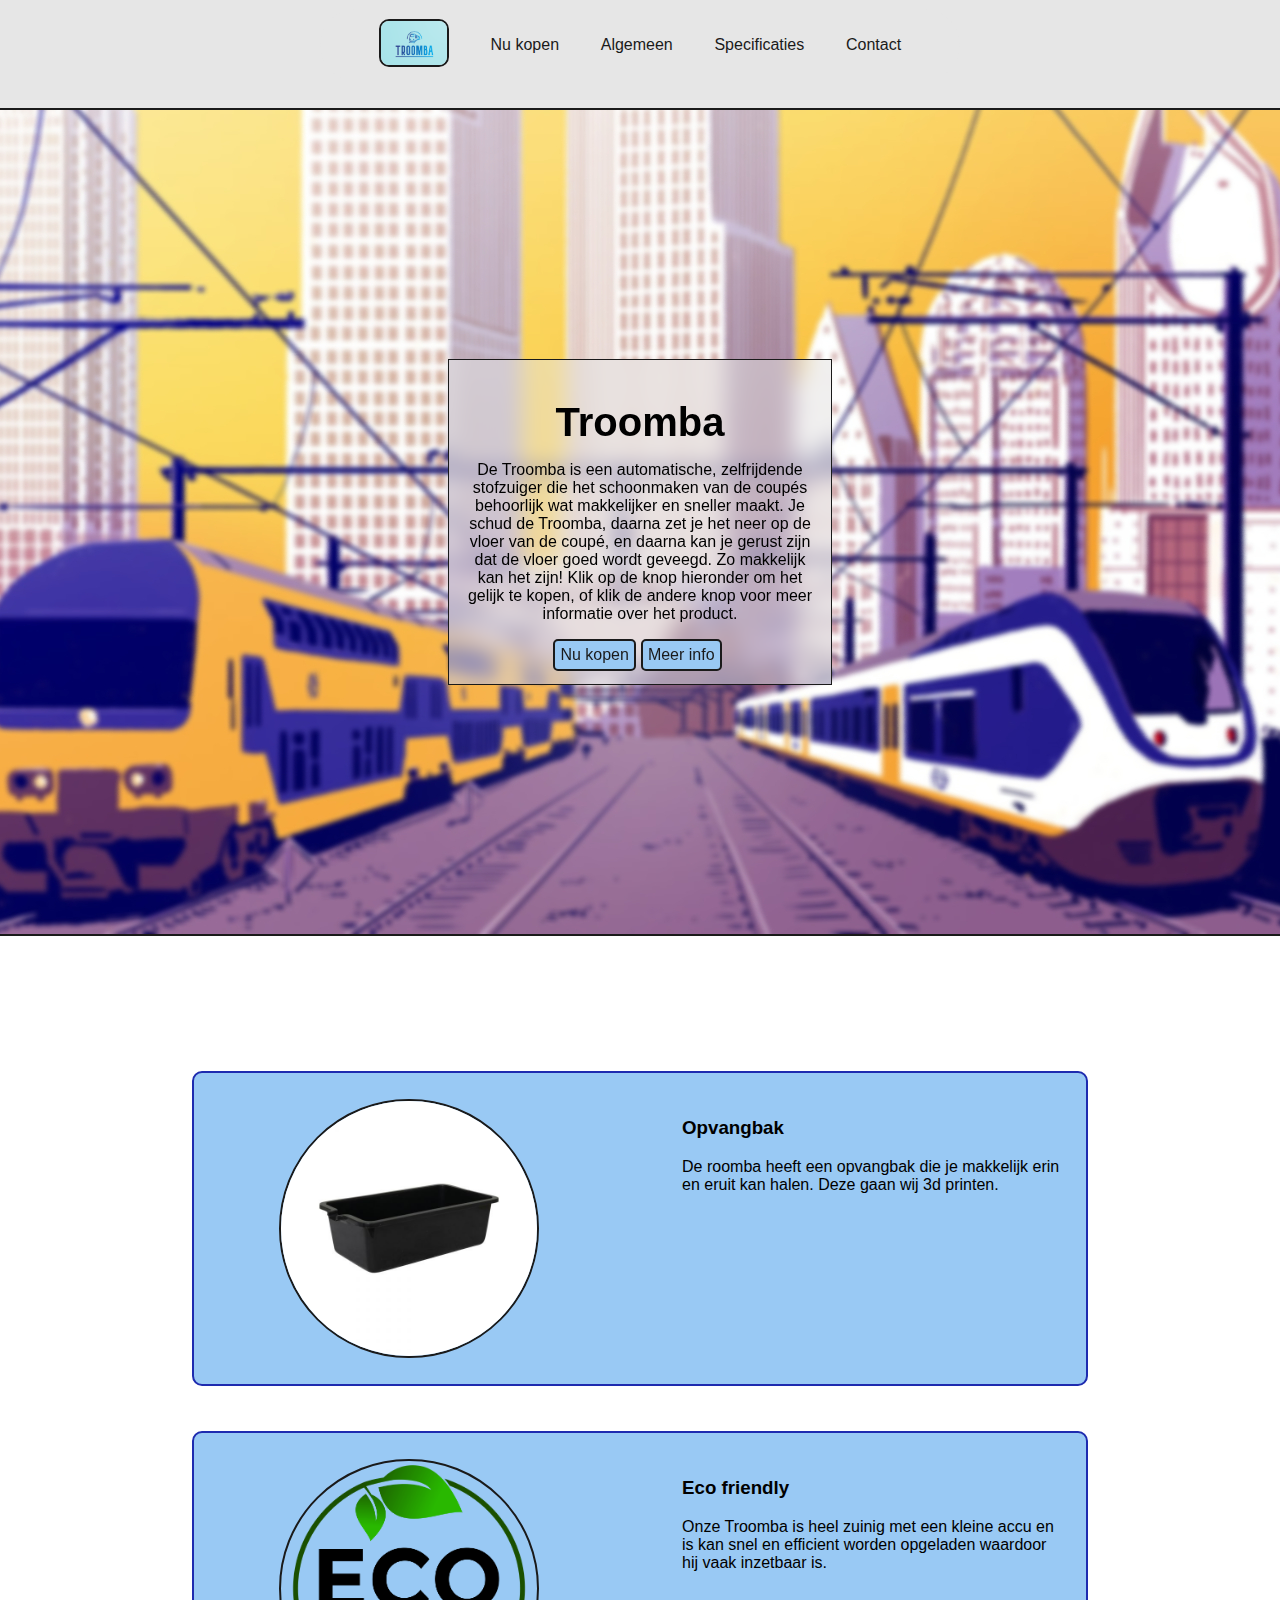
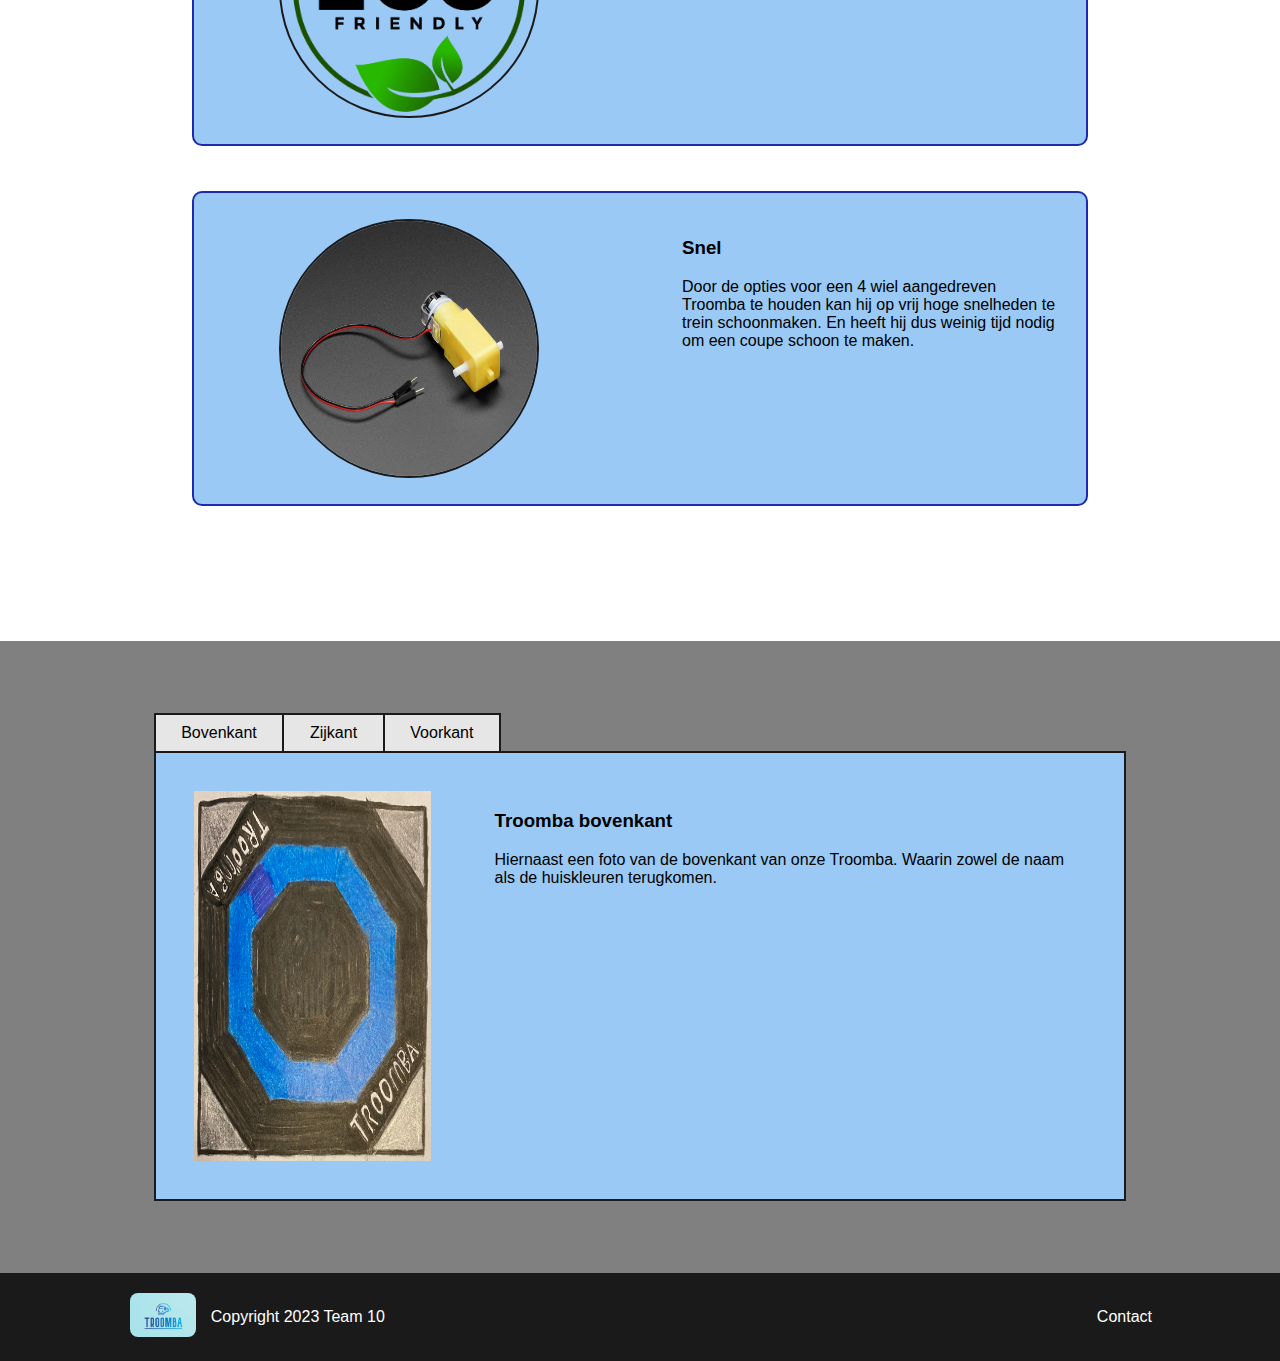
<file: index.html>
<!DOCTYPE html>
<html lang="nl">

<head>
    <meta charset="UTF-8">
    <meta name="viewport" content="width=device-width, initial-scale=1.0">
    <title>Troomba showcase website</title>
    <link rel="stylesheet" href="./css/style.css">
</head>

<body>

    <nav>

        <a href="../index.html">
            <img src="./images/troomba_logo.png" alt="Troomba Logo" id="logo">
        </a>

        <a href="./pages/bestellen.html">Nu kopen</a>

        <a href="#general">Algemeen</a>

        <a href="#details">Specificaties</a>

        <a href="./pages/contact.html">Contact</a>

    </nav>

    <header>

        <article>

            <h1>Troomba</h1>

            <p>
                De Troomba is een automatische, zelfrijdende stofzuiger die het schoonmaken van de coupés behoorlijk wat
                makkelijker en sneller maakt. Je schud de Troomba, daarna zet je het neer op de vloer van de coupé, en
                daarna kan je gerust zijn dat de vloer goed wordt geveegd. Zo makkelijk kan het zijn! Klik op de knop
                hieronder om het gelijk te kopen, of klik de andere knop voor meer informatie over het product.
            </p>
            <div class="hd-buttons">
                <a href="">Nu kopen</a>
                <a href="#general">Meer info</a>
            </div>
        </article>

    </header>

    <main>

        <section id="general">

            <article id="algemeen">

                <div>

                    <div>
                        <img src="./images/opvangbak.jpg" alt="Troomba opvangbak">
                    </div>

                </div>
                <div>
                    <h3>Opvangbak</h3>

                    <p>De roomba heeft een opvangbak die je makkelijk erin en eruit kan halen. Deze gaan wij 3d printen.
                    </p>
                </div>

            </article>

            <article id="algemeen">

                <div>

                    <div>
                        <img src="./images/leaf.png" alt="Eco friendly">
                    </div>

                </div>
                <div>
                    <h3>Eco friendly</h3>

                    <p> Onze Troomba is heel zuinig met een kleine accu en is kan snel en efficient worden opgeladen
                        waardoor hij vaak inzetbaar is. </p>
                </div>

            </article>

            <article id="algemeen">

                <div>

                    <div>
                        <img src="./images/motor.jpg" alt="Troomba motor">
                    </div>

                </div>
                <div>
                    <h3>Snel</h3>

                    <p>Door de opties voor een 4 wiel aangedreven Troomba te houden kan hij op vrij hoge snelheden te
                        trein schoonmaken. En heeft hij dus weinig tijd nodig om een coupe schoon te maken.
                    </p>
                </div>

            </article>

        </section>

        <section id="details">

            <div>

                <label for="top">Bovenkant</label>

                <label for="side">Zijkant</label>

                <label for="front">Voorkant</label>

            </div>

            <div>

                <div>

                    <input type="radio" id="top" name="tabs" checked>

                    <article id="specificaties">

                        <div>
                            <img src="./images/Troomba_bovenkant.jpg" alt="Troomba bovenkant">
                        </div>

                        <div>

                            <h3>Troomba bovenkant</h3>

                            <p>
                                Hiernaast een foto van de bovenkant van onze Troomba. Waarin zowel de naam als de
                                huiskleuren terugkomen.
                            </p>

                        </div>

                    </article>

                </div>


                <div>

                    <input type="radio" id="side" name="tabs">

                    <article id="specificaties">

                        <div>
                            <img src="./images/Troomba_zijkant.jpg" alt="Troomba zijkant">
                        </div>

                        <div>

                            <h3>Troomba zijkant</h3>

                            <p>
                                Hiernaast een foto van de zijkant met de wielen zodat het duidelijk is hoe die in elkaar
                                komen te zitten.
                            </p>

                        </div>

                    </article>

                </div>

                <div>

                    <input type="radio" id="front" name="tabs">

                    <article id="specificaties">

                        <div>
                            <img src="./images/Troomba_voorkant.jpg" alt="Troomba voorkant">
                        </div>

                        <div>

                            <h3>Troomba voorkant</h3>

                            <p>
                                Links ziet u een foto van de Troomba van de voorkant. Hierin wordt duidelijk hoe groot
                                de behuizing is en hoe de elektronica is verbonden.
                            </p>

                        </div>

                    </article>

                </div>

            </div>

        </section>

    </main>

    <footer>

        <div>
            <img src="./images/troomba_logo.png" alt="Troomba logo" id="logo">
        </div>

        <p>Copyright 2023 Team 10</p>

        <a href="./pages/contact.html">Contact</a>

    </footer>

</body>

</html>
</file>
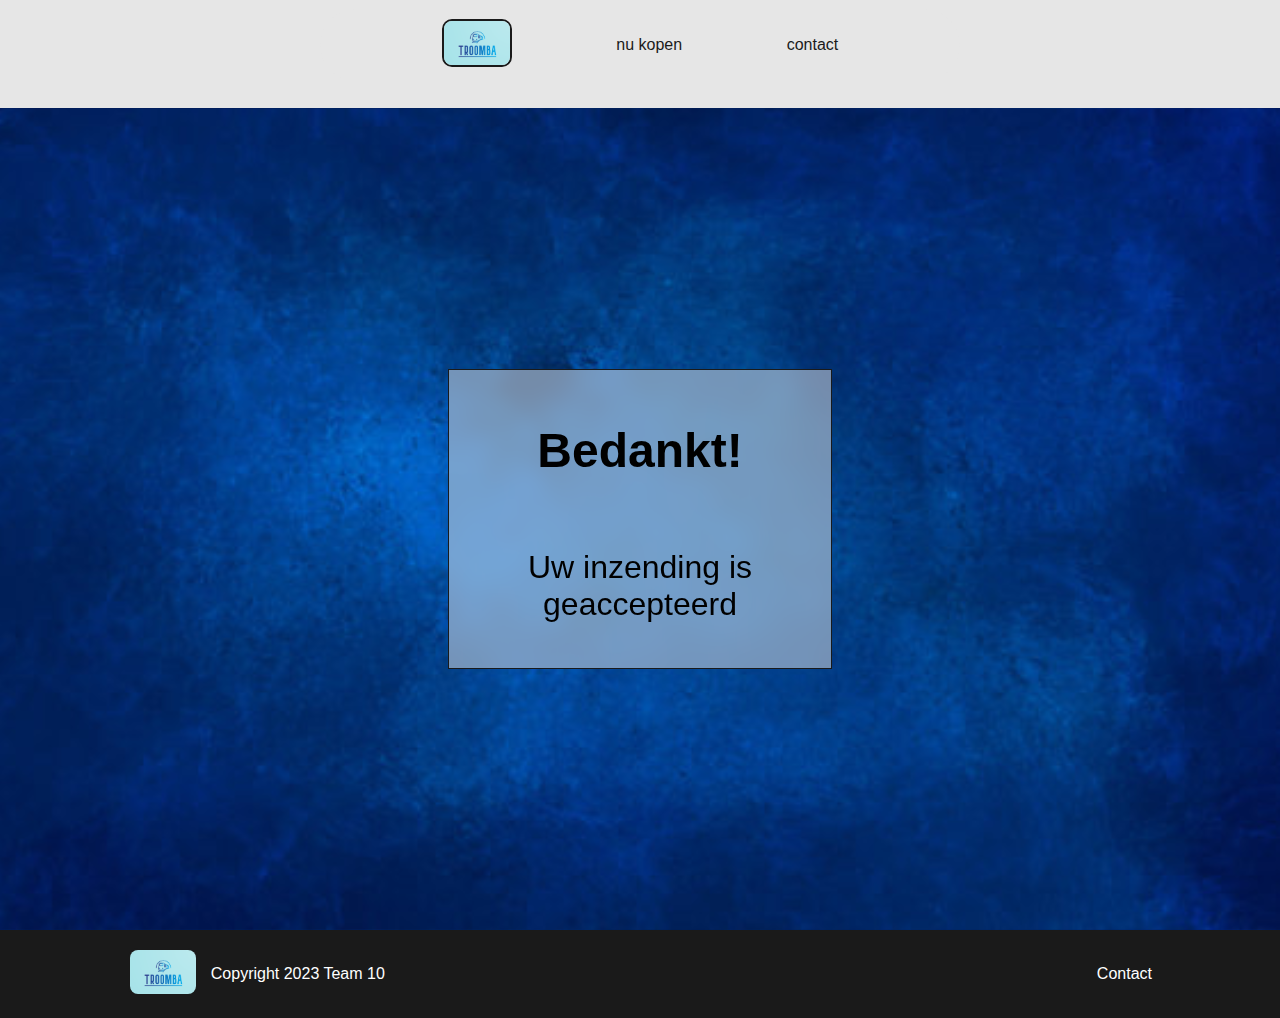
<file: pages/bedankt.html>
<!DOCTYPE html>
<html lang="nl">

<head>
    <meta charset="UTF-8">
    <meta name="viewport" content="width=device-width, initial-scale=1.0">
    <title>Bedankt!</title>
    <link rel="stylesheet" href="../css/style.css">
</head>

<body>

    <nav>

        <a href="../index.html">
            <img src="../images/troomba_logo.png" alt="silhouet van roomba" id="logo">
        </a>

        <a href="../pages/bestellen.html">nu kopen</a>

        <a href="../pages/contact.html">contact</a>

    </nav>

    <main id="bedankt">

        <article>

            <h2>Bedankt!</h2>

            <p>Uw inzending is geaccepteerd</p>

        </article>

    </main>

    <footer>

        <div>
            <img src="../images/troomba_logo.png" alt="silhouet van roomba" id="logo">
        </div>

        <p>Copyright 2023 Team 10</p>

        <a href="">Contact</a>

    </footer>

</body>

</html>
</file>
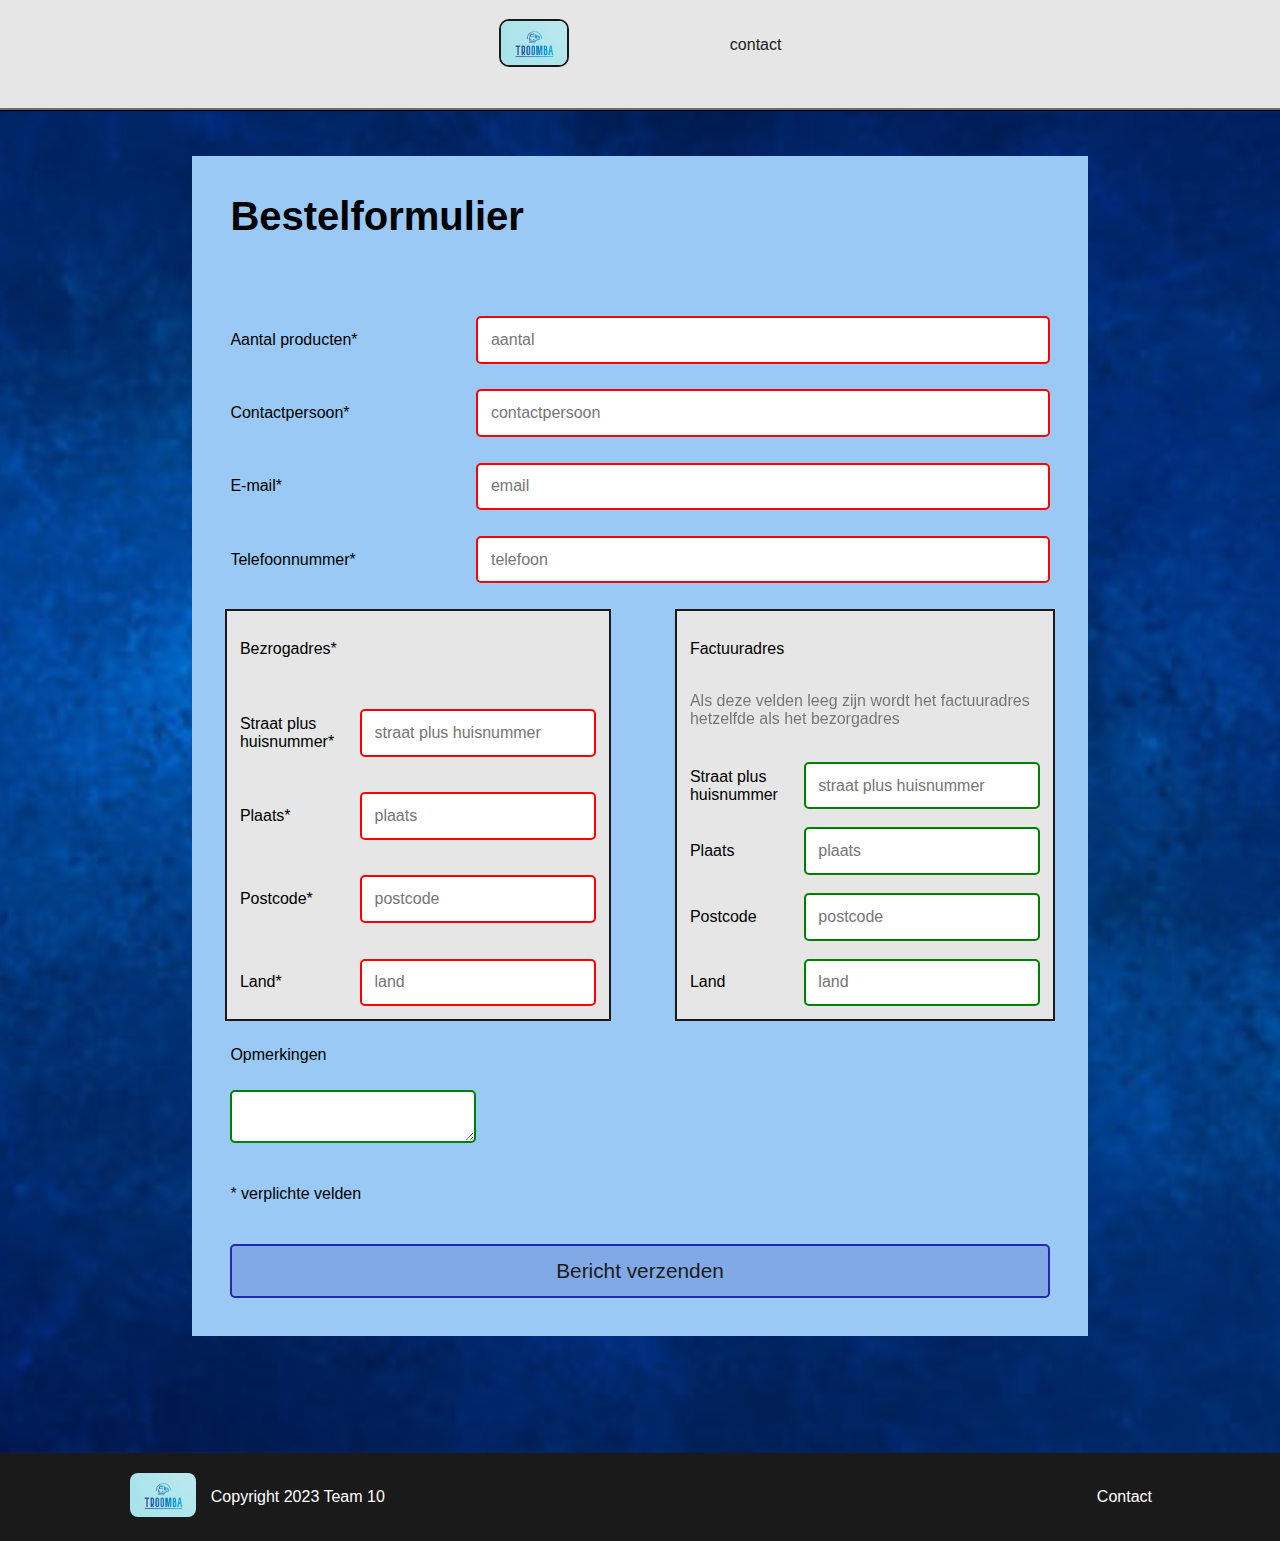
<file: pages/bestellen.html>
<!DOCTYPE html>
<html lang="nl">

<head>
    <meta charset="UTF-8">
    <meta name="viewport" content="width=device-width, initial-scale=1.0">
    <title>Troomba bestellen</title>
    <link rel="stylesheet" href="../css/style.css">
</head>

<body>

    <nav>

        <a href="../index.html">
            <img src="../images/troomba_logo.png" alt="silhouet van roomba" id="logo">
        </a>

        <a href="../pages/contact.html">contact</a>

    </nav>

    <main>

        <section>

            <h2>Bestelformulier</h2>


            <form id="bestelformulier" target="_self" action="../pages/bedankt.html">

                <div>

                    <label for="aantal">Aantal producten*</label>
                    <input type="number" id="aantal" name="aantal" placeholder="aantal" required>

                </div>

                <div>

                    <label for="contactpersoon">Contactpersoon*</label>
                    <input type="text" id="contactpersoon" name="contactpersoon" placeholder="contactpersoon" required>

                </div>

                <div>

                    <label for="email">E-mail*</label>
                    <input type="email" id="email" name="email" placeholder="email" required>

                </div>

                <div>

                    <label for="telefoon">Telefoonnummer*</label>
                    <input type="text" id="telefoon" name="telefoon" placeholder="telefoon" required>

                </div>

                <div>


                    <div>

                        <p>Bezrogadres*</p>

                        <div>

                            <label for="straatb">Straat plus huisnummer*</label>
                            <input type="text" name="straatb" id="straatb" placeholder="straat plus huisnummer"
                                required>

                        </div>

                        <div>

                            <label for="plaatsb">Plaats*</label>
                            <input type="text" name="plaatsb" id="plaatsb" placeholder="plaats" required>

                        </div>

                        <div>

                            <label for="postcodeb">Postcode*</label>
                            <input type="text" name="postcodeb" id="postcodeb" placeholder="postcode" required>

                        </div>

                        <div>

                            <label for="landb">Land*</label>
                            <input type="text" name="landb" id="landb" placeholder="land" required>

                        </div>

                    </div>

                    <div>

                        <p>Factuuradres</p>

                        <p>Als deze velden leeg zijn wordt het factuuradres hetzelfde als het bezorgadres</p>

                        <div>

                            <label for="straatf">Straat plus huisnummer</label>
                            <input type="text" name="straatf" id="straatf" placeholder="straat plus huisnummer">

                        </div>

                        <div>

                            <label for="plaatsf">Plaats</label>
                            <input type="text" name="plaatsf" id="plaatsf" placeholder="plaats">

                        </div>

                        <div>

                            <label for="postcodef">Postcode</label>
                            <input type="text" name="postcodef" id="postcodef" placeholder="postcode">

                        </div>

                        <div>

                            <label for="landf">Land</label>
                            <input type="text" name="landf" id="landf" placeholder="land">

                        </div>

                    </div>

                </div>

                <label for="opmerkingen">Opmerkingen</label>
                <textarea name="opmerkingen" id="opmerkingen" cols="5" rows="3"></textarea>

                <p>* verplichte velden</p>

                <button type="submit">Bericht verzenden</button>

            </form>

        </section>

    </main>

    <footer>

        <div>
            <img src="../images/troomba_logo.png" alt="silhouet van roomba" id="logo">
        </div>

        <p>Copyright 2023 Team 10</p>

        <a href="">Contact</a>

    </footer>

</body>

</html>
</file>
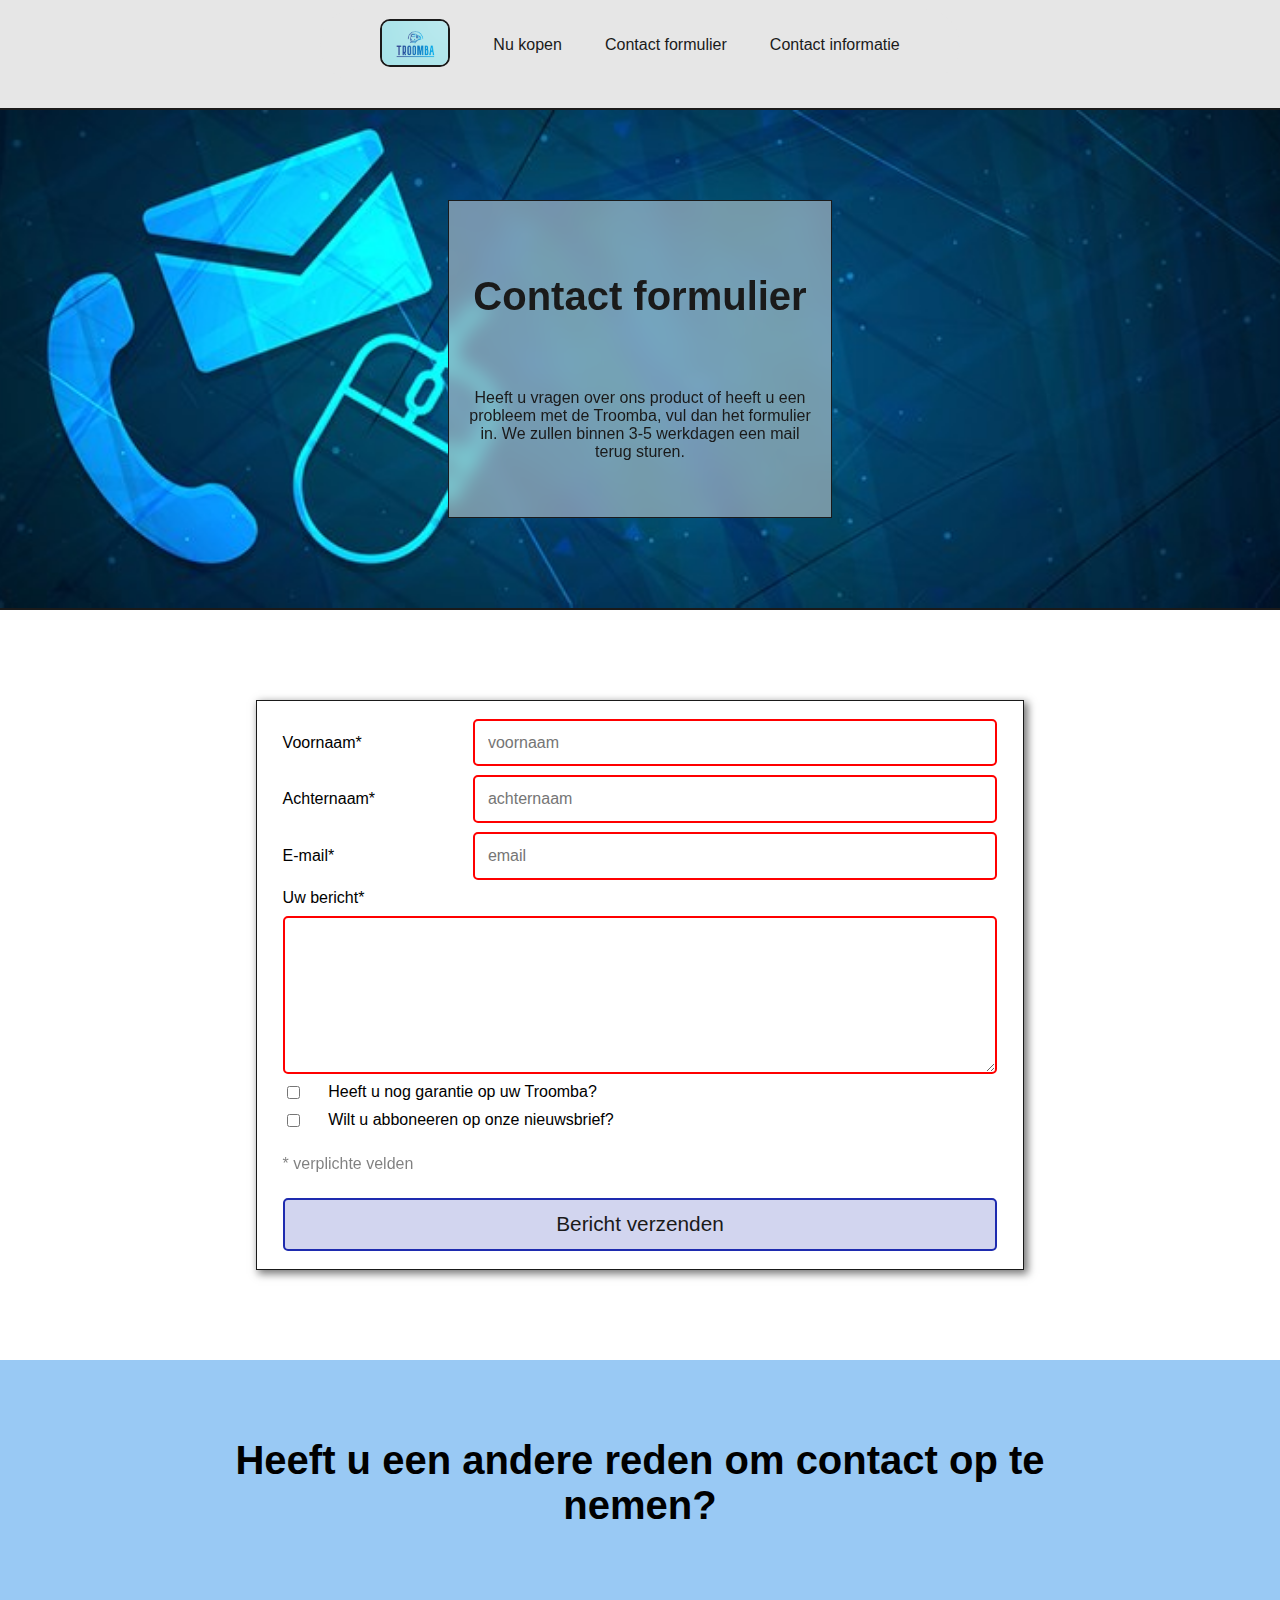
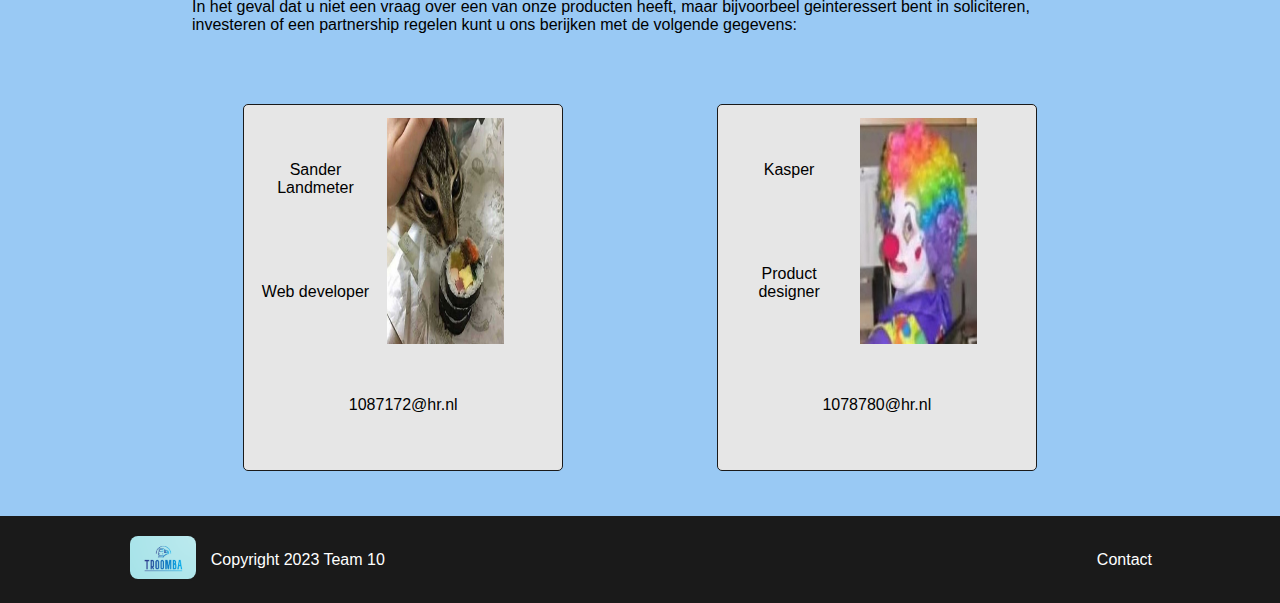
<file: pages/contact.html>
<!DOCTYPE html>
<html lang="nl">

<head>
    <meta charset="UTF-8">
    <meta name="viewport" content="width=device-width, initial-scale=1.0">
    <title>Troomba contact</title>
    <link rel="stylesheet" href="../css/style.css">
</head>

<body>

    <nav>

        <a href="../index.html">
            <img src="../images/troomba_logo.png" alt="silhouet van roomba" id="logo">
        </a>

        <a href="../pages/bestellen.html">Nu kopen</a>

        <a href="#contactformulier">Contact formulier</a>

        <a href="#contactinformatie">Contact informatie</a>

    </nav>


    <header id="contactheader">

        <article>

            <h2>Contact formulier</h2>

            <p>
                Heeft u vragen over ons product of heeft u een probleem met de Troomba, vul dan het formulier in. We
                zullen binnen 3-5 werkdagen een mail terug sturen.
            </p>

        </article>

    </header>

    <main>

        <section id="contactformulier">

            <form target="_self" action="../pages/bedankt.html">

                <div>

                    <label for="voornaam">Voornaam*</label>
                    <input type="text" id="voornaam" name="voornaam" placeholder="voornaam" required>

                </div>

                <div>

                    <label for="achternaam">Achternaam*</label>
                    <input type="text" id="achternaam" name="achternaam" placeholder="achternaam" required>

                </div>

                <div>

                    <label for="email">E-mail*</label>
                    <input type="email" id="email" name="email" placeholder="email" required>

                </div>

                <label for="bericht">Uw bericht*</label>
                <textarea name="bericht" id="bericht" cols="30" rows="10" required></textarea>

                <div>

                    <input type="checkbox" name="garantie" id="garantie">
                    <label for="garantie">Heeft u nog garantie op uw Troomba?</label>

                </div>

                <div>

                    <input type="checkbox" name="nieuwsbrief" id="nieuwsbrief">
                    <label for="nieuwsbrief">Wilt u abboneeren op onze nieuwsbrief?</label>

                </div>

                <p>* verplichte velden</p>

                <button type="submit">Bericht verzenden</button>

            </form>

        </section>

        <section id="contactinformatie">

            <h2>Heeft u een andere reden om contact op te nemen?</h2>

            <p>
                In het geval dat u niet een vraag over een van onze producten heeft, maar bijvoorbeel geinteressert bent
                in soliciteren, investeren of een partnership regelen kunt u ons berijken met de volgende gegevens:
            </p>

            <div>

                <article>

                    <div>

                        <div>

                            <p>Sander Landmeter</p>

                            <p>Web developer</p>

                        </div>

                        <div>
                            <img src="../images/Profiel_foto_placeholder_3.jpg" alt="Profiel foto van ____">
                        </div>

                    </div>

                    <p>1087172@hr.nl</p>

                </article>

                <article>

                    <div>

                        <div>

                            <p>Kasper</p>

                            <p>Product designer</p>

                        </div>

                        <div>
                            <img src="../images/Profiel_foto_placeholder_2.jpg" alt="Profiel foto van ____">
                        </div>

                    </div>

                    <p>1078780@hr.nl</p>

                </article>

            </div>

        </section>

    </main>

    <footer>

        <div>
            <img src="../images/troomba_logo.png" alt="silhouet van roomba" id="logo">
        </div>

        <p>Copyright 2023 Team 10</p>

        <a href="">Contact</a>

    </footer>

</body>

</html>
</file>
<file: css/style.css>
/* 
Color palette
Black rgb(26, 26, 26);
White rgb(255, 255, 255);
grey rgb(128, 128, 128);
blue rgb(30, 43, 175);
light blue rgb(153, 201, 244);
light grey rgb(230, 230, 230);
*/


/* 
Broad styling
*/

* {
    font-family: 'Lucida Sans', 'Lucida Sans Regular', 'Lucida Grande', 'Lucida Sans Unicode', Geneva, Verdana, sans-serif;
    box-sizing: border-box;
}

html {
    scroll-behavior: smooth;
}

body {
    margin: 0;
    background-color: rgb(230, 230, 230);
}

a {
    text-decoration: none;
    color: rgb(26, 26, 26);
}

p {
    font-size: 1rem;
}

div>img {
    width: 100%;
    height: 100%;
    object-fit: fill;
}

form button {
    background-color: rgba(30, 43, 175, 0.2);
    color: rgb(26, 26, 26);
    border: rgb(30, 43, 175) solid 2px;
    border-radius: 5px;
    text-align: center;
    padding: 1vw;
    font-size: 1.3rem;
}

form button:hover {
    cursor: pointer;
    background-color: rgb(30, 43, 175);
    color: white;
    border: rgb(26, 26, 26) solid 2px;
}

form input {
    flex: 3 1;
    padding: 1vw;
    font-size: 1rem;
    border-radius: 5px;
}

form textarea {
    border-radius: 5px;
}

form input:invalid,
form textarea:invalid {
    border: red solid 2px;
}

form input:valid,
form textarea:valid {
    border: green solid 2px;
}

/* 
Nav styling
*/

nav {
    position: sticky;
    top: 1vh;
    background-color: rgb(230, 230, 230);
    height: 8vh;
    margin: 0vh 25vw 4vh;
    border-radius: 50px;
    display: flex;
    justify-content: space-evenly;
    align-items: center;
    padding: 30px;
    gap: 1vw;
    z-index: 10;
}

nav a {
    transition: ease-out 0.1s;
}

nav a:hover {
    transform: scale(1.1);
    font-weight: bold;
}

/* 
index.html styling
*/

#logo {
    width: 70px;
    border: 2px solid rgb(26, 26, 26);
    border-radius: 10px;
}

h1 {
    font-size: 2.5rem;
    text-align: center;
    margin-bottom: 0;
}

header:not(#contactheader) {
    border-top: rgb(26, 26, 26) solid 2px;
    border-bottom: rgb(26, 26, 26) solid 2px;
    display: flex;
    justify-content: center;
    align-items: center;
    height: 92vh;
    background-image: url(../images/Roomba_site_background.jpg);
    background-position: bottom;
}

header:not(#contactheader) article {
    display: flex;
    flex-direction: column;
    align-items: center;
    text-align: center;
    padding: 1vw;
    width: 30vw;
    border: 1px rgb(26, 26, 26) solid;
    background-color: rgba(230, 230, 230, 0.5);
    backdrop-filter: blur(10px);
    transition: ease-out 0.2s;
}

header:not(#contactheader) article:hover {
    transform: scale(1.06);
}

header:not(#contactheader) article a {
    padding: 5px;
    border: 2px solid rgb(26, 26, 26);
    background-color: rgb(153, 201, 244);
    border-radius: 5px;
    margin-right: 5px;
    color: rgb(26, 26, 26);
}

.hd-buttons {
    display: flex;
}

.hd-buttons a {
    transition: ease-out 0.1s;
}

.hd-buttons a:hover {
    transform: scale(1.03);
    transform: scaleY(1.1);
}

main {
    background-color: white;
}

#general {
    padding: 10vh 15vw;
}

#algemeen div img {
    border-radius: 50%;
    border: 2px solid rgb(26, 26, 26);
}

#algemeen {
    display: flex;
    justify-content: space-between;
    margin: 5vh 0;
    height: 35vh;
    padding: 2vw;
    border: 2px solid rgb(30, 43, 175);
    background-color: rgb(153, 201, 244);
    border-radius: 10px;
    transition: ease-out 0.2s;
}

#algemeen:hover {
    transform: scale(1.05);
}

#algemeen>div {
    flex: 0 0 45%;
}

#algemeen>div:first-child {
    display: flex;
    justify-content: center;
}

#algemeen>div>div {
    height: 100%;
    aspect-ratio: 1 / 1;
}

#details {
    padding: 8vh 12vw;
    display: flex;
    flex-direction: column;
    justify-content: flex-start;
    background-color: rgb(128, 128, 128);
}

#details [type=radio] {
    display: none;
}

#details>div:first-child {
    display: flex;
    align-items: center;
}

#details>div:first-child label {
    padding: 1vh 2vw;
    border: rgb(26, 26, 26) solid 2px;
    border-bottom: none;
    background-color: rgb(230, 230, 230);
}

#details>div:first-child label:hover {
    cursor: pointer;
}

#details>div:first-child label+label {
    border-left: none;
}

#specificaties {
    display: none;
    padding: 3vw;
    border: rgb(26, 26, 26) solid 2px;
    background-color: rgb(153, 201, 244);
    justify-content: space-evenly;
    gap: 5vw;
    height: 50vh;
}

#specificaties>div:first-child {
    flex-basis: 20vw;
}

#specificaties>div:last-child {
    flex-basis: 50vw;
}

[type=radio]:checked~#specificaties {
    display: flex;
}


/* 
contact.html styling
*/

#contactheader {
    border-top: rgb(26, 26, 26) solid 2px;
    border-bottom: rgb(26, 26, 26) solid 2px;
    background-color: rgb(128, 128, 128);
    background-image: url(../images/contact_background.jpg);
    background-position: center;
    background-size: cover;
    color: rgb(26, 26, 26);
    padding: 10vh 15vw;
}

#contactheader article {
    display: flex;
    flex-direction: column;
    align-items: center;
    text-align: center;
    margin: auto;
    padding: 1vw;
    width: 30vw;
    border: 1px rgb(26, 26, 26) solid;
    background-color: rgba(230, 230, 230, 0.5);
    backdrop-filter: blur(10px);
    transition: ease-out 0.2s;
}


#contactheader p,
#contactheader h2 {
    padding: 3vh 0vw;
}

#contactheader h2 {
    font-size: 2.5rem;
    text-align: center;
    margin-bottom: 0;
}

#contactformulier {
    padding: 10vh 15vw;
    background-color: white;
}

#contactformulier form {
    background-color: white;
    padding: 2vh 2vw;
    border: solid rgb(26, 26, 26) 1px;
    box-shadow: 3px 3px 8px 1px rgba(0, 0, 0, 0.52);
    display: flex;
    flex-direction: column;
    gap: 1vh;
    width: 60vw;
    margin: auto;
}

#contactformulier form div {
    display: flex;
    justify-content: space-between;
    align-items: center;
    gap: 2vw;
}

#contactformulier form p {
    filter: opacity(50%);
}

#contactformulier form label {
    flex: 1 1;
}

#contactformulier form input[type=checkbox] {
    flex: 0 1;
    align-self: flex-start;
}

#contactformulier form input[type=checkbox]:hover {
    cursor: pointer;
}

#contactformulier form input[type=checkbox]+label:hover {
    cursor: pointer;
}

#contactinformatie {
    padding: 2vh 15vw;
    background-color: rgb(153, 201, 244);
}

#contactinformatie p,
#contactinformatie h2 {
    padding: 3vh 0vw;
}

#contactinformatie h2 {
    font-size: 2.5rem;
    text-align: center;
    margin-bottom: 0;
}

#contactinformatie div,
#contactinformatie article {
    display: flex;
    border-radius: 5px;
}

#contactinformatie>div {
    justify-content: space-evenly;
    gap: 8vw;
}

#contactinformatie article {
    flex-direction: column;
    width: 25vw;
    padding: 1vw;
    gap: 1vh;
    background-color: rgb(230, 230, 230);
    border: solid rgb(26, 26, 26) 1px;
    text-align: center;
    transition: ease-out 0.1s;
    margin: 3vh 0vw;
}

#contactinformatie article:hover {
    transform: scale(1.1);
}

#contactinformatie article>div {
    gap: 1vw;
}

#contactinformatie article>div>div:first-child {
    flex-direction: column;
    flex: 0 0 40%;
}

#contactinformatie article>div>div:last-child {
    flex: 0 0 40%;
}

/* 
Bestellen styling
*/

section:only-child {
    border-top: rgb(26, 26, 26) ridge 3px;
    background-color: rgb(30, 43, 175);
    background-image: url(../images/background_test.jpg);
    background-position: center;
    background-size: cover;
    padding: 5vh 0vw;
}

section:only-child h2 {
    margin: 0vh 15vw;
    padding: 3vw;
    background-color: rgb(153, 201, 244);
    font-size: 2.5rem;
}

#bestelformulier {
    margin: 8vh 15vw;
    margin-top: 0;
    padding: 3vw;
    background-color: rgb(153, 201, 244);
    display: flex;
    flex-direction: column;
    gap: 2vw;
}

#bestelformulier div,
#bestelformulier div div {
    display: flex;
    justify-content: space-between;
}

#bestelformulier div div {
    flex-direction: column;
}

#bestelformulier div div div {
    flex-direction: row;
    gap: 2vw;
}

#bestelformulier>div:not(#bestelformulier>div:nth-child(5)) {
    align-items: center;
}

#bestelformulier>div:nth-child(5) {
    flex-direction: row;
    gap: 5vw;
    justify-content: center;
}

#bestelformulier>div:nth-child(5)>div {
    border: rgb(26, 26, 26) solid 2px;
    padding: 1vw;
    background-color: rgb(230, 230, 230);
    gap: 2vh;
    flex-basis: 40%;
}

#bestelformulier>div:nth-child(5)>div>div {
    align-items: center;
}

#bestelformulier input {
    flex-basis: 55%;
    padding: 1vw;
}

#bestelformulier label {
    flex: 1 0 25%;
}

#bestelformulier p:nth-child(2) {
    filter: opacity(50%);
    margin-top: 0;
}

#bestelformulier textarea {
    width: 30%;
}

/* 
Bedankt styling
*/

#bedankt {
    background-image: url(../images/background_test.jpg);
    background-position: center;
    background-size: cover;
    display: flex;
    justify-content: center;
    padding: 29vh 0;
}

#bedankt article {
    display: flex;
    flex-direction: column;
    align-items: center;
    text-align: center;
    padding: 1vw;
    width: 30vw;
    border: 1px rgb(26, 26, 26) solid;
    background-color: rgba(230, 230, 230, 0.5);
    backdrop-filter: blur(10px);
    transition: ease-out 0.2s;
}

#bedankt article:hover {
    transform: scale(1.1);
}

#bedankt h2 {
    font-size: 3rem;
}

#bedankt p {
    font-size: 2rem;
}

/* 
Footer styling
*/

footer {
    background-color: rgb(26, 26, 26);
    padding: 2vh 10vw;
    color: white;
    display: flex;
    align-items: center;
    gap: 1vw;
}

footer a {
    margin-left: auto;
    color: white;
    transition: ease-out 0.1s;
}

footer a:hover {
    transform: scale(1.1);
    font-weight: bold;
}
</file>
